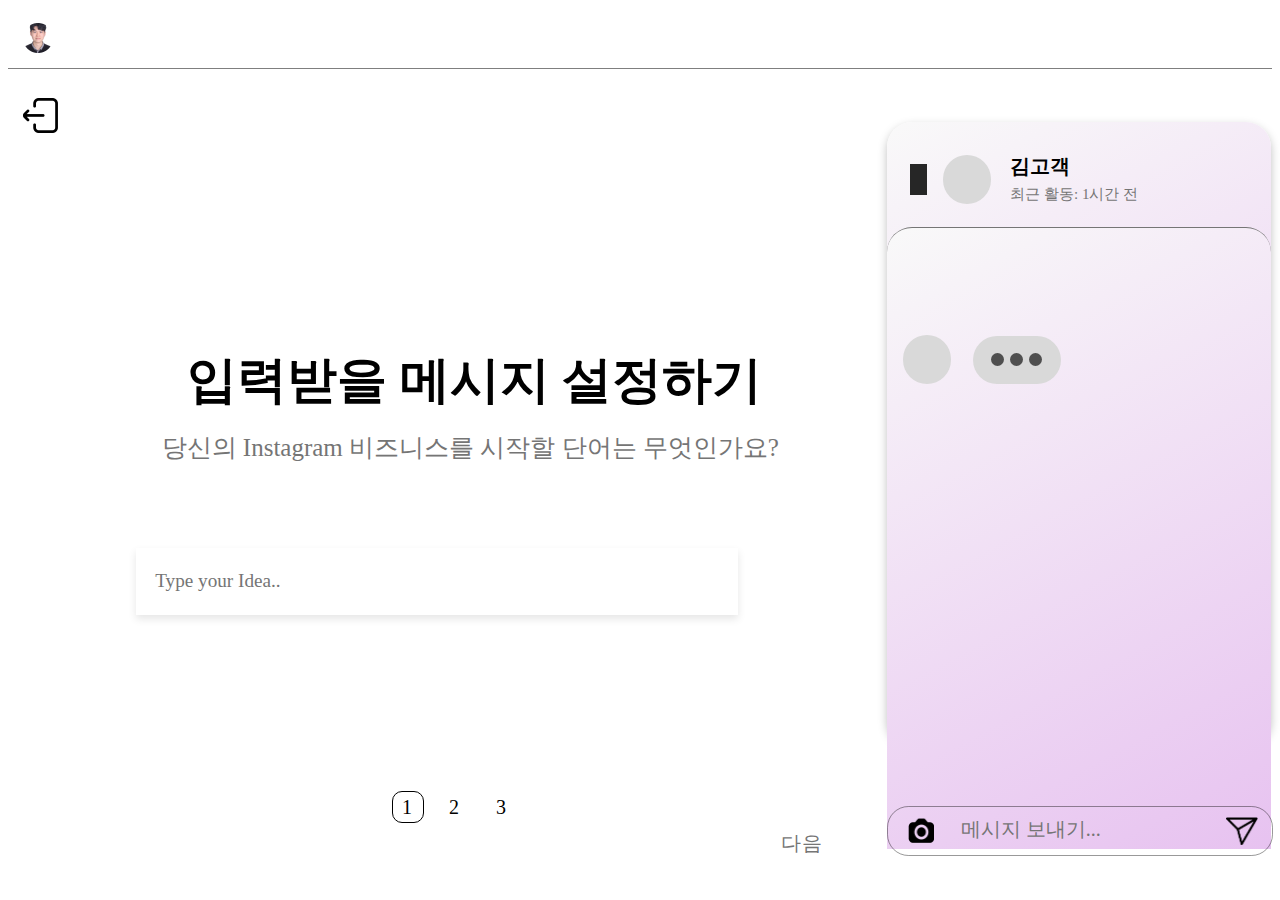
<file: inputmsg.html>
<!DOCTYPE html>
<html lang="en">
<head>
    <meta charset="UTF-8">
    <meta name="viewport" content="width=device-width, initial-scale=1.0">
    <title>Document</title>
</head>
<body>
  <div class="Step1" style="width: 100%; height: 100%; position: relative; background: white">
    <div class="TopNavigator" style="width: 100%; height: 60px; left: 0px; top: 0px; position: absolute">
      <div class="Rectangle19" style="width: 100%; height: 60px; left: 0px; top: 0px; position: absolute; background: white; border-bottom: 1px rgba(0, 0, 0, 0.50) solid"></div>
      <img class="ProfileImage" style="width: 30px; height: 30px; left: 15px; top: 15px; position: absolute" src="user_img.png" />
    </div>
    <div style="width: 1000px; height: 4vh; left: 14vw; top: 40vh; position: absolute; color: black; font-size: 50px; font-family: Inter; font-weight: 700; line-height: 24px; word-wrap: break-word">입력받을 메시지 설정하기</div>
    <div class="TextBox" style="width: 44vw; height: 4vh; padding-top: 15.36px; padding-bottom: 15.36px; padding-left: 19.19px; padding-right: 19.18px; left: 10vw; top: 60vh; position: absolute; background: rgba(255, 255, 255, 0); box-shadow: 0px 4px 8px rgba(0, 0, 0, 0.10); justify-content: flex-start; align-items: center; display: inline-flex">
      <div class="DivPlaceholder" style="flex: 1 1 0; align-self: stretch; padding-right: 101.82px; justify-content: flex-start; align-items: center; display: inline-flex">
        <div class="TypeYourIdea" style="width: 700px; height: 23px; color: #757575; font-size: 19.20px; font-family: Roboto; font-weight: 400; word-wrap: break-word">Type your Idea..</div>
    </div>
    </div>
    <div class="Instagram" style="width: 1000px; height: 30px; left: 12vw; top: 47vh; position: absolute; color: #757575; font-size: 25px; font-family: Roboto; font-weight: 400; word-wrap: break-word">당신의 Instagram 비즈니스를 시작할 단어는 무엇인가요?</div>
    <div class="Amulator" style="width: 30vw; height: 69vh; right: 1px; top: 114px; position: absolute">
      <div class="Group18" style="width: 30vw; height: 69vh; left: 0px; top: 0px; position: absolute">
        <div class="Group14" style="width: 30vw; height: 69vh; left: 0px; top: 0px; position: absolute">
          <div class="Rectangle1" style="width: 30vw; height: 69vh; left: 0px; top: 0px; position: absolute; background: linear-gradient(152deg, #F9F9F9 0%, #E7C2F0 100%); box-shadow: 0px 4px 10px rgba(0, 0, 0, 0.25); border-radius: 25px"></div>
          <div class="Rectangle17" style="width: 30vw; height: 69vh; left: 0px; top: 104.84px; position: absolute; background: linear-gradient(152deg, #F9F9F9 0%, #E7C2F0 100%); border-top-left-radius: 25px; border-top-right-radius: 25px; border-top: 0.50px #757575 solid"></div>
        </div>
        <div class="Group17" style="width: 30vw; height: 48.39px; top: 76vh; position: absolute">
          <div class="Group13" style="width: 30vw; height: 48.39px; left: 0px; top: 0px; position: absolute">
            <img class="Shape" style="width: 26.43px; height: 24.31px; left: 20.57px; top: 12.31px; position: absolute" src="camera.png" />
            <div class="Rectangle" style="width: 30vw; height: 48.39px; left: 0px; top: 0px; position: absolute; border-radius: 21.50px; border: 0.50px rgba(0, 0, 0, 0.40) solid"></div>
            <div class="SendMessage" style="width: 174.44px; height: 28.89px; left: 73.87px; top: 10.11px; position: absolute; color: #757575; font-size: 20px; font-family: ABeeZee; font-weight: 400; word-wrap: break-word">메시지 보내기...</div>
          </div>
          <img class="Shape" style="width: 32px; height: 28px; right: 1vw; top: 11.29px; position: absolute" src="share.png" />
        </div>
      </div>
      <div class="Ellipse2" style="width: 48.39px; height: 48.39px; left: 55.56px; top: 33.33px; position: absolute; background: #D9D9D9; border-radius: 9999px"></div>
      <div class="Ellipse3" style="width: 48.39px; height: 48.39px; left: 15.56px; top: 213.33px; position: absolute; background: #D9D9D9; border-radius: 9999px"></div>
      <div class="Shape" style="width: 16.67px; height: 31.04px; left: 23.33px; top: 42.22px; position: absolute; background: #262626"></div>
      <div style="width: 65.56px; height: 27.78px; left: 123.33px; top: 32.22px; position: absolute; color: black; font-size: 20px; font-family: Inter; font-weight: 700; line-height: 24px; word-wrap: break-word">김고객</div>
      <div class="1" style="width: 183.33px; height: 27.78px; left: 123.33px; top: 60px; position: absolute; color: #757575; font-size: 15px; font-family: Inter; font-weight: 400; line-height: 24px; word-wrap: break-word">최근 활동: 1시간 전</div>
      <div class="Rectangle18" style="width: 87.78px; height: 47.78px; left: 86px; top: 214px; position: absolute; background: #D9D9D9; border-radius: 30px"></div>
      <div class="Dot3" style="width: 13.33px; height: 13.33px; left: 142px; top: 231px; position: absolute; flex-direction: column; justify-content: center; align-items: center; display: inline-flex">
        <div class="Ellipse7" style="width: 13.33px; height: 13.33px; background: #4F4F4F; border-radius: 9999px"></div>
      </div>
      <div class="Dot2" style="width: 13.33px; height: 13.33px; left: 123px; top: 231px; position: absolute; flex-direction: column; justify-content: center; align-items: center; display: inline-flex">
        <div class="Ellipse7" style="width: 13.33px; height: 13.33px; background: #4F4F4F; border-radius: 9999px"></div>
      </div>
      <div class="Dot1" style="width: 13.33px; height: 13.33px; left: 104px; top: 231px; position: absolute; flex-direction: column; justify-content: center; align-items: center; display: inline-flex">
        <div class="Ellipse7" style="width: 13.33px; height: 13.33px; background: #4F4F4F; border-radius: 9999px"></div>
      </div>
    </div>
    <div style="width: 119.72px; height: 51px; padding-left: 30px; padding-right: 30px; padding-top: 15px; padding-bottom: 15px; left: 55vw; top: 88vh; position: absolute; background: rgba(217, 217, 217, 0); border-radius: 15px; justify-content: center; align-items: center; display: inline-flex">
      <div style="width: 59.72px; height: 21px; text-align: center; color: #757575; font-size: 20px; font-family: Roboto; font-weight: 400; letter-spacing: 1px; word-wrap: break-word">다음</div>
    </div>
    <div class="Exit" style="width: 35px; height: 35px; left: 15px; top: 90px; position: absolute; justify-content: center; align-items: center; display: inline-flex">
      <img class="Exit1" style="width: 35px; height: 35px; left: 15px; top: 30px;" src="exit.png" />
    </div>
    <div class="Group26" style="width: 115px; height: 30px; left: 30vw; top: 87vh; position: absolute">
      <div class="Group24" style="width: 30px; height: 30px; left: 0px; top: 0px; position: absolute">
        <div class="Rectangle22" style="width: 30px; height: 30px; left: 0px; top: 0px; position: absolute; background: rgba(217, 217, 217, 0); border-radius: 10px; border: 1px black solid"></div>
        <div style="width: 11px; height: 20px; left: 10px; top: 5px; position: absolute; color: black; font-size: 20px; font-family: Roboto; font-weight: 400; word-wrap: break-word">1</div>
        <div style="width: 11px; height: 20px; left: 57px; top: 5px; position: absolute; color: black; font-size: 20px; font-family: Roboto; font-weight: 400; word-wrap: break-word">2</div>
        <div style="width: 11px; height: 20px; left: 104px; top: 5px; position: absolute; color: black; font-size: 20px; font-family: Roboto; font-weight: 400; word-wrap: break-word">3</div>
      </div>
    </div>
  </div>
</body>
</html>
</file>
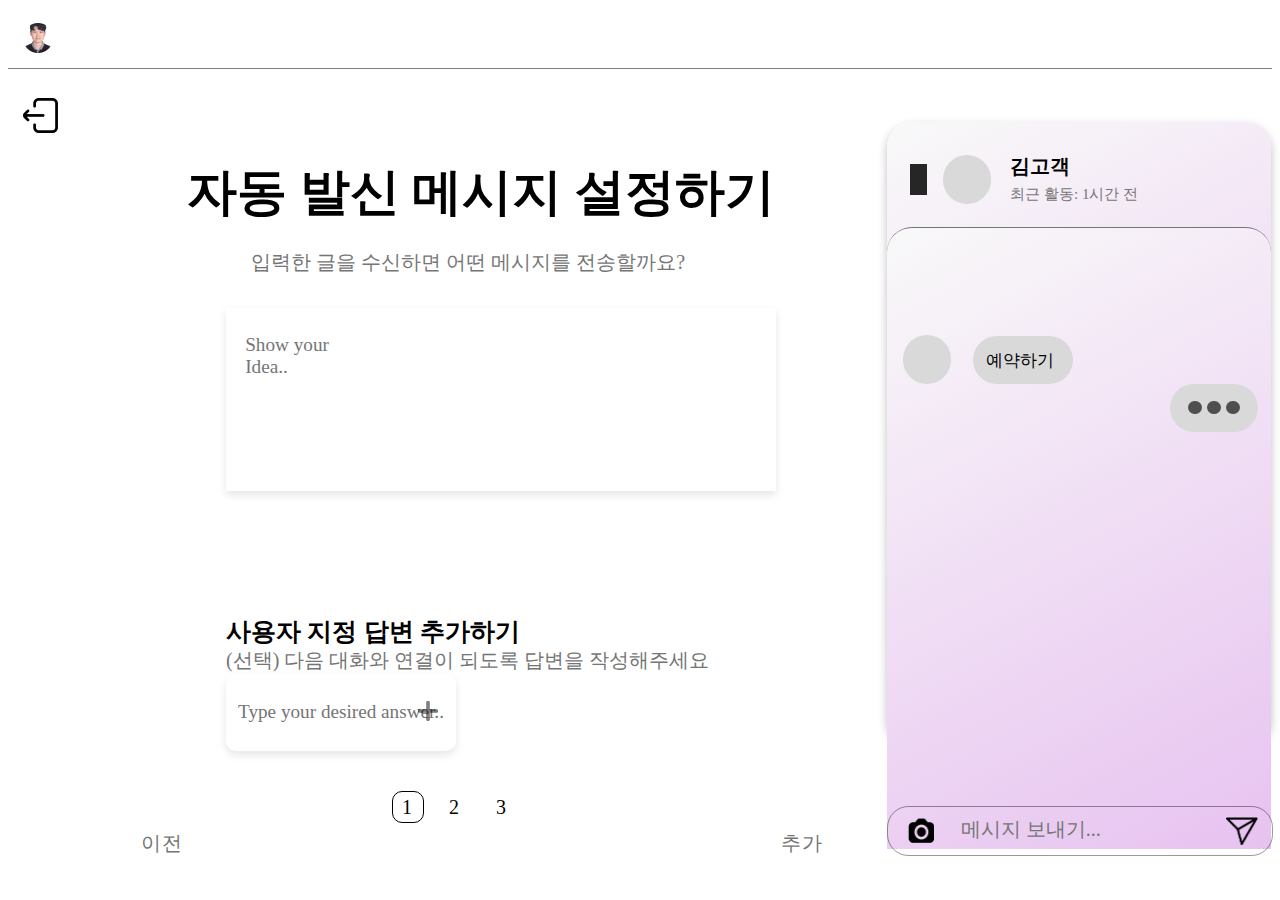
<file: outputmsg.html>
<!DOCTYPE html>
<html lang="en">
<head>
    <meta charset="UTF-8">
    <meta name="viewport" content="width=device-width, initial-scale=1.0">
    <title>Document</title>
</head>
<body>
    <div class="Step2" style="width: 100%; height: 10%; position: relative; background: white">
        <div style="width: 800px; height: 24px; left: 14vw; top: 172px; position: absolute; color: black; font-size: 50px; font-family: Inter; font-weight: 700; line-height: 24px; word-wrap: break-word">자동 발신 메시지 설정하기</div>
        <div style="width: 500px; height: 30px; left: 218px; top: 68vh; position: absolute; color: black; font-size: 25px; font-family: Inter; font-weight: 700; line-height: 24px; word-wrap: break-word">사용자 지정 답변 추가하기</div>
        <div class="TextBox" style="width: 40vw; height: 5vh; padding-top: 15.36px; padding-bottom: 122.80px; padding-left: 19.19px; padding-right: 19.18px; left: 218px; top: 300px; position: absolute; background: rgba(255, 255, 255, 0); box-shadow: 0px 4px 8px rgba(0, 0, 0, 0.10); justify-content: center; align-items: center; display: inline-flex">
          <div class="DivPlaceholder" style="flex: 1 1 0; height: 23px; padding-right: 101.82px; justify-content: flex-start; align-items: center; display: inline-flex">
            <div class="ShowYourIdea" style="width: 10vw; height: 23px; color: #757575; font-size: 19.20px; font-family: Roboto; font-weight: 400; word-wrap: break-word">Show your Idea..</div>
          </div>
        </div>
        <div style="width: 800px; height: 30px; left: 19vw; top: 241px; position: absolute; color: #757575; font-size: 20px; font-family: Roboto; font-weight: 400; word-wrap: break-word">입력한 글을 수신하면 어떤 메시지를 전송할까요?</div>
        <div style="width: 808px; height: 30px; left: 218px; top: 71vh; position: absolute; color: #757575; font-size: 20px; font-family: Roboto; font-weight: 400; word-wrap: break-word">(선택) 다음 대화와 연결이 되도록 답변을 작성해주세요</div>
        <div style="width: 119.72px; height: 51px; padding-left: 30px; padding-right: 30px; padding-top: 15px; padding-bottom: 15px; left: 5vw; top: 88vh; position: absolute; background: rgba(217, 217, 217, 0); border-radius: 15px; justify-content: center; align-items: center; display: inline-flex">
          <div style="width: 59.72px; height: 21px; text-align: center; color: #757575; font-size: 20px; font-family: Roboto; font-weight: 400; letter-spacing: 1px; word-wrap: break-word">이전</div>
        </div>
        <div style="width: 119.72px; height: 51px; padding-left: 30px; padding-right: 30px; padding-top: 15px; padding-bottom: 15px; left: 55vw; top: 88vh; position: absolute; background: rgba(217, 217, 217, 0); border-radius: 15px; justify-content: center; align-items: center; display: inline-flex">
          <div style="width: 59.72px; height: 21px; text-align: center; color: #757575; font-size: 20px; font-family: Roboto; font-weight: 400; letter-spacing: 1px; word-wrap: break-word">추가</div>
        </div>
        <div class="TopNavigator" style="width: 100%; height: 60px; left: 0px; top: 0px; position: absolute">
          <div class="Rectangle19" style="width: 100%; height: 60px; left: 0px; top: 0px; position: absolute; background: white; border-bottom: 1px rgba(0, 0, 0, 0.50) solid"></div>
          <img class="ProfileImage" style="width: 30px; height: 30px; left: 15px; top: 15px; position: absolute" src="user_img.png" />
        </div>
        <div class="Amulator" style="width: 30vw; height: 69vh; right: 1px; top: 114px; position: absolute">
          <div class="Group18" style="width: 30vw; height: 69vh; left: 0px; top: 0px; position: absolute">
            <div class="Group14" style="width: 30vw; height: 69vh; left: 0px; top: 0px; position: absolute">
              <div class="Rectangle1" style="width: 30vw; height: 69vh; left: 0px; top: 0px; position: absolute; background: linear-gradient(152deg, #F9F9F9 0%, #E7C2F0 100%); box-shadow: 0px 4px 10px rgba(0, 0, 0, 0.25); border-radius: 25px"></div>
              <div class="Rectangle17" style="width: 30vw; height: 69vh; left: 0px; top: 104.84px; position: absolute; background: linear-gradient(152deg, #F9F9F9 0%, #E7C2F0 100%); border-top-left-radius: 25px; border-top-right-radius: 25px; border-top: 0.50px #757575 solid"></div>
            </div> 
            <div class="Group17" style="width: 30vw; height: 48.39px; top: 76vh; position: absolute">
              <div class="Group13" style="width: 30vw; height: 48.39px; left: 0px; top: 0px; position: absolute">
                <img class="Shape" style="width: 26.43px; height: 24.31px; left: 20.57px; top: 12.31px; position: absolute" src="camera.png" />
                <div class="Rectangle" style="width: 30vw; height: 48.39px; left: 0px; top: 0px; position: absolute; border-radius: 21.50px; border: 0.50px rgba(0, 0, 0, 0.40) solid"></div>
                    <div class="SendMessage" style="width: 174.44px; height: 28.89px; left: 73.87px; top: 10.11px; position: absolute; color: #757575; font-size: 20px; font-family: ABeeZee; font-weight: 400; word-wrap: break-word">메시지 보내기...</div>
              </div>
              <img class="Shape" style="width: 32px; height: 28px; right: 1vw; top: 11.29px; position: absolute" src="share.png" />
            </div>
          </div>
          <div class="Ellipse2" style="width: 48.39px; height: 48.39px; left: 55.56px; top: 33.33px; position: absolute; background: #D9D9D9; border-radius: 9999px"></div>
          <div class="Ellipse3" style="width: 48.39px; height: 48.39px; left: 15.56px; top: 213.33px; position: absolute; background: #D9D9D9; border-radius: 9999px"></div>
          <div class="Shape" style="width: 16.67px; height: 31.04px; left: 23.33px; top: 42.22px; position: absolute; background: #262626"></div>
          <div style="width: 65.56px; height: 27.78px; left: 123.33px; top: 32.22px; position: absolute; color: black; font-size: 20px; font-family: Inter; font-weight: 700; line-height: 24px; word-wrap: break-word">김고객</div>
          <div class="1" style="width: 183.33px; height: 27.78px; left: 123.33px; top: 60px; position: absolute; color: #757575; font-size: 15px; font-family: Inter; font-weight: 400; line-height: 24px; word-wrap: break-word">최근 활동: 1시간 전</div>
          <div class="Rectangle18" style="width: 100px; height: 47.78px; left: 86px; top: 214px; position: absolute; background: #D9D9D9; border-radius: 30px"></div>
          <div class="Group22" style="width: 87.78px; height: 47.78px; right: 1vw; top: 262px; position: absolute">
            <div class="Rectangle18" style="width: 87.78px; height: 47.78px; left: 0px; top: 0px; position: absolute; background: #D9D9D9; border-radius: 30px"></div>
            <div class="Dot3" style="width: 13.33px; height: 13.33px; left: 56px; top: 17px; position: absolute; flex-direction: column; justify-content: center; align-items: center; display: inline-flex">
              <div class="Ellipse7" style="width: 13.33px; height: 13.33px; background: #4F4F4F; border-radius: 9999px"></div>
            </div>
            <div class="Dot2" style="width: 13.33px; height: 13.33px; left: 37px; top: 17px; position: absolute; flex-direction: column; justify-content: center; align-items: center; display: inline-flex">
              <div class="Ellipse7" style="width: 13.33px; height: 13.33px; background: #4F4F4F; border-radius: 9999px"></div>
            </div>
            <div class="Dot1" style="width: 13.33px; height: 13.33px; left: 18px; top: 17px; position: absolute; flex-direction: column; justify-content: center; align-items: center; display: inline-flex">
              <div class="Ellipse7" style="width: 13.33px; height: 13.33px; background: #4F4F4F; border-radius: 9999px"></div>
            </div>
          </div>
          <div style="width: 74px; height: 28px; left: 99px; top: 227px; position: absolute; color: black; font-size: 17px; font-family: Inter; font-weight: 400; line-height: 24px; word-wrap: break-word">예약하기</div>
        </div>
        <div class="Exit" style="width: 35px; height: 35px; left: 15px; top: 90px; position: absolute; justify-content: center; align-items: center; display: inline-flex">
            <img class="Exit1" style="width: 35px; height: 35px; left: 15px; top: 30px;" src="exit.png" />
        </div>
        <div class="TextBox" style="width: 15vw; height: 50px; padding-top: 13px; padding-bottom: 14px; padding-left: 19px; padding-right: 19.37px; left: 218px; top: 74vh; position: absolute; background: rgba(217, 217, 217, 0); box-shadow: 0px 4px 8px rgba(0, 0, 0, 0.10); border-radius: 10px; justify-content: center; align-items: center; display: inline-flex">
        <div class="DivPlaceholder" style="flex: 1 1 0; align-self: stretch; justify-content: center; align-items: center; display: flex">
            <div class="TypeYourDesiredAnswer" style="width: 660px; height: 23px; color: #757575; font-size: 19.20px; font-family: Roboto; font-weight: 400; word-wrap: break-word; text-align: center;">Type your desired answer..</div>
        </div>
        </div>
        <img class="Plus1" style="width: 20px; height: 20px; left: 32vw; top: 77vh; position: absolute" src="plus.png" />
        <div class="Group26" style="width: 115px; height: 30px; left: 30vw; top: 87vh; position: absolute">
            <div class="Group24" style="width: 30px; height: 30px; left: 0px; top: 0px; position: absolute">
              <div class="Rectangle22" style="width: 30px; height: 30px; left: 0px; top: 0px; position: absolute; background: rgba(217, 217, 217, 0); border-radius: 10px; border: 1px black solid"></div>
              <div style="width: 11px; height: 20px; left: 10px; top: 5px; position: absolute; color: black; font-size: 20px; font-family: Roboto; font-weight: 400; word-wrap: break-word">1</div>
              <div style="width: 11px; height: 20px; left: 57px; top: 5px; position: absolute; color: black; font-size: 20px; font-family: Roboto; font-weight: 400; word-wrap: break-word">2</div>
              <div style="width: 11px; height: 20px; left: 104px; top: 5px; position: absolute; color: black; font-size: 20px; font-family: Roboto; font-weight: 400; word-wrap: break-word">3</div>
            </div>
        </div>
    </div>
</body>
</html>
</file>
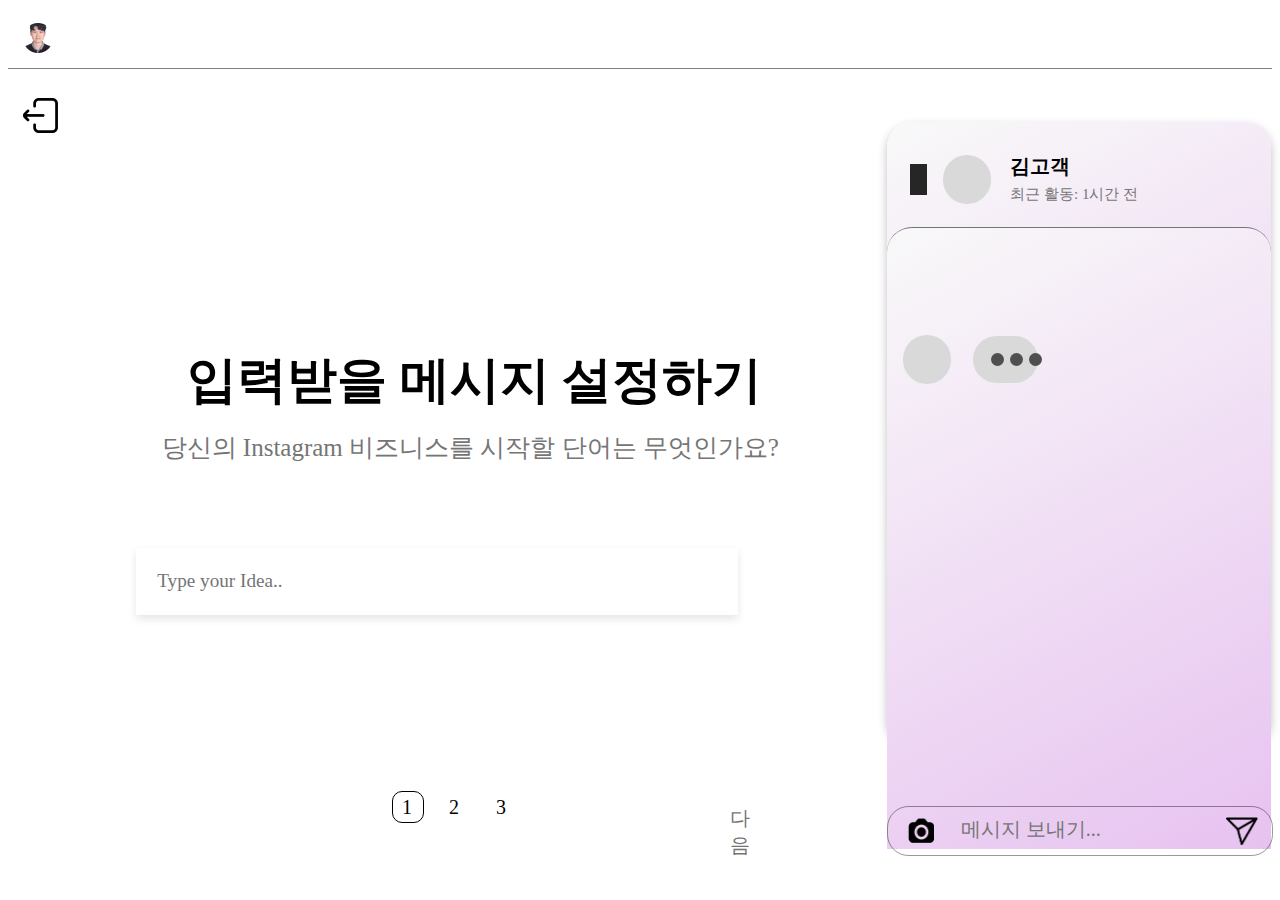
<file: inputmsg/inputmsg.html>
<!DOCTYPE html>
<html lang="en">
<head>
    <meta charset="UTF-8">
    <meta name="viewport" content="width=device-width, initial-scale=1.0">
    <title>Document</title>
    <link rel="stylesheet" type="text/css" href="input.css">
</head>
<body>
  <div class="Step1" style="width: 100%; height: 100%; position: relative; background: white">
    <div class="TopNavigator" style="width: 100%; height: 60px; left: 0px; top: 0px; position: absolute">
      <div class="Rectangle19" style="width: 100%; height: 60px; left: 0px; top: 0px; position: absolute; background: white; border-bottom: 1px rgba(0, 0, 0, 0.50) solid"></div>
      <img class="ProfileImage" style="width: 30px; height: 30px; left: 15px; top: 15px; position: absolute" src="user_img.png" />
    </div>
    <div style="width: 1000px; height: 4vh; left: 14vw; top: 40vh; position: absolute; color: black; font-size: 50px; font-family: Inter; font-weight: 700; line-height: 24px; word-wrap: break-word">입력받을 메시지 설정하기</div>
    <div class="TextBox" style="width: 44vw; height: 4vh; padding-top: 15.36px; padding-bottom: 15.36px; padding-left: 19.19px; padding-right: 19.18px; left: 10vw; top: 60vh; position: absolute; background: rgba(255, 255, 255, 0); box-shadow: 0px 4px 8px rgba(0, 0, 0, 0.10); justify-content: flex-start; align-items: center; display: inline-flex">
      <div class="DivPlaceholder" style="flex: 1 1 0; align-self: stretch; padding-right: 101.82px; justify-content: flex-start; align-items: center; display: inline-flex">
        <input id="ideaInput" class="TypeYourIdea" style="width: 100%; height: 100%; color: #757575; font-size: 19.20px; font-family: Roboto; font-weight: 400; word-wrap: break-word; border: none; outline: none;" placeholder="Type your Idea..">
      </div>
    </div>
    <div class="Instagram" style="width: 1000px; height: 30px; left: 12vw; top: 47vh; position: absolute; color: #757575; font-size: 25px; font-family: Roboto; font-weight: 400; word-wrap: break-word">당신의 Instagram 비즈니스를 시작할 단어는 무엇인가요?</div>
    <div class="Amulator" style="width: 30vw; height: 69vh; right: 1px; top: 114px; position: absolute">
      <div class="Group18" style="width: 30vw; height: 69vh; left: 0px; top: 0px; position: absolute">
        <div class="Group14" style="width: 30vw; height: 69vh; left: 0px; top: 0px; position: absolute">
          <div class="Rectangle1" style="width: 30vw; height: 69vh; left: 0px; top: 0px; position: absolute; background: linear-gradient(152deg, #F9F9F9 0%, #E7C2F0 100%); box-shadow: 0px 4px 10px rgba(0, 0, 0, 0.25); border-radius: 25px"></div>
          <div class="Rectangle17" style="width: 30vw; height: 69vh; left: 0px; top: 104.84px; position: absolute; background: linear-gradient(152deg, #F9F9F9 0%, #E7C2F0 100%); border-top-left-radius: 25px; border-top-right-radius: 25px; border-top: 0.50px #757575 solid"></div>
        </div>
        <div class="Group17" style="width: 30vw; height: 48.39px; top: 76vh; position: absolute">
          <div class="Group13" style="width: 30vw; height: 48.39px; left: 0px; top: 0px; position: absolute">
            <img class="Shape" style="width: 26.43px; height: 24.31px; left: 20.57px; top: 12.31px; position: absolute" src="camera.png" />
            <div class="Rectangle" style="width: 30vw; height: 48.39px; left: 0px; top: 0px; position: absolute; border-radius: 21.50px; border: 0.50px rgba(0, 0, 0, 0.40) solid"></div>
            <div class="SendMessage" style="width: 174.44px; height: 28.89px; left: 73.87px; top: 10.11px; position: absolute; color: #757575; font-size: 20px; font-family: ABeeZee; font-weight: 400; word-wrap: break-word">메시지 보내기...</div>
          </div>
          <img class="Shape" style="width: 32px; height: 28px; right: 1vw; top: 11.29px; position: absolute" src="share.png" />
        </div>
      </div>
      <div class="Ellipse2" style="width: 48.39px; height: 48.39px; left: 55.56px; top: 33.33px; position: absolute; background: #D9D9D9; border-radius: 9999px"></div>
      <div class="Ellipse3" style="width: 48.39px; height: 48.39px; left: 15.56px; top: 213.33px; position: absolute; background: #D9D9D9; border-radius: 9999px"></div>
      <div class="Shape" style="width: 16.67px; height: 31.04px; left: 23.33px; top: 42.22px; position: absolute; background: #262626"></div>
      <div style="width: 65.56px; height: 27.78px; left: 123.33px; top: 32.22px; position: absolute; color: black; font-size: 20px; font-family: Inter; font-weight: 700; line-height: 24px; word-wrap: break-word">김고객</div>
      <div class="1" style="width: 183.33px; height: 27.78px; left: 123.33px; top: 60px; position: absolute; color: #757575; font-size: 15px; font-family: Inter; font-weight: 400; line-height: 24px; word-wrap: break-word">최근 활동: 1시간 전</div>
      <div id="rectangle" class="Rectangle18" style="width: auto; height: auto; min-width: 3.5vw; min-height: 3vh; max-width: 10vw; padding: 10px; left: 86px; top: 214px; position: absolute; background: #D9D9D9; border-radius: 30px; overflow-wrap: break-word;"></div>
      <div class="Dot3" style="width: 13.33px; height: 13.33px; left: 142px; top: 231px; position: absolute; flex-direction: column; justify-content: center; align-items: center; display: inline-flex">
        <div class="Ellipse7" style="width: 13.33px; height: 13.33px; background: #4F4F4F; border-radius: 9999px"></div>
      </div>
      <div class="Dot2" style="width: 13.33px; height: 13.33px; left: 123px; top: 231px; position: absolute; flex-direction: column; justify-content: center; align-items: center; display: inline-flex">
        <div class="Ellipse7" style="width: 13.33px; height: 13.33px; background: #4F4F4F; border-radius: 9999px"></div>
      </div>
      <div class="Dot1" style="width: 13.33px; height: 13.33px; left: 104px; top: 231px; position: absolute; flex-direction: column; justify-content: center; align-items: center; display: inline-flex">
        <div class="Ellipse7" style="width: 13.33px; height: 13.33px; background: #4F4F4F; border-radius: 9999px"></div>
      </div>
    </div>
    <a href="../outputmsg/outputmsg.html" class="next-button" style="text-decoration: none; color: inherit;">
      <div style="width: 3.5vw; height: 3vh; padding-left: 0.5vw; padding-right: 0.5vw; padding-top: 0.3vh; padding-bottom: 0.4vh; left: 55vw; top: 88vh; position: absolute; background: rgba(217, 217, 217, 0); border-radius: 15px; justify-content: center; align-items: center; display: inline-flex">
        <div style="width: 3vw; height: 2.5vh; text-align: center; color: #757575; font-size: 20px; font-family: Roboto; font-weight: 400; letter-spacing: 1px; word-wrap: break-word">다음</div>
      </div>
    </a>
    <div class="Exit" style="width: 35px; height: 35px; left: 15px; top: 90px; position: absolute; justify-content: center; align-items: center; display: inline-flex">
      <img class="Exit1" style="width: 35px; height: 35px; left: 15px; top: 30px;" src="exit.png" />
    </div>
    <div class="Group26" style="width: 115px; height: 30px; left: 30vw; top: 87vh; position: absolute">
      <div class="Group24" style="width: 30px; height: 30px; left: 0px; top: 0px; position: absolute">
        <div class="Rectangle22" style="width: 30px; height: 30px; left: 0px; top: 0px; position: absolute; background: rgba(217, 217, 217, 0); border-radius: 10px; border: 1px black solid"></div>
        <div style="width: 11px; height: 20px; left: 10px; top: 5px; position: absolute; color: black; font-size: 20px; font-family: Roboto; font-weight: 400; word-wrap: break-word">1</div>
        <div style="width: 11px; height: 20px; left: 57px; top: 5px; position: absolute; color: black; font-size: 20px; font-family: Roboto; font-weight: 400; word-wrap: break-word">2</div>
        <div style="width: 11px; height: 20px; left: 104px; top: 5px; position: absolute; color: black; font-size: 20px; font-family: Roboto; font-weight: 400; word-wrap: break-word">3</div>
      </div>
    </div>
  </div>
  <script src="input.js"></script>
</body>
</html>
</file>
<file: inputmsg/input.css>
@keyframes bounce {
    0%, 80%, 100% {
        transform: translateY(0);
    }
    40% {
        transform: translateY(-5px);
    }
}

.Dot1, .Dot2, .Dot3 {
    animation: bounce 1s infinite;
}

.Dot1 {
    animation-delay: 0.2s;
}

.Dot2 {
    animation-delay: 0.4s;
}

.Dot3 {
    animation-delay: 0.6s;
}

@keyframes gradient {
    0% {
        background: #e0d4e6;
    }
    50% {
        background: #e4d2e9;
    }
    100% {
        background: #f1d3f8;
    }
}

.next-button:hover div {
    animation: gradient 1s infinite;
}
</file>
